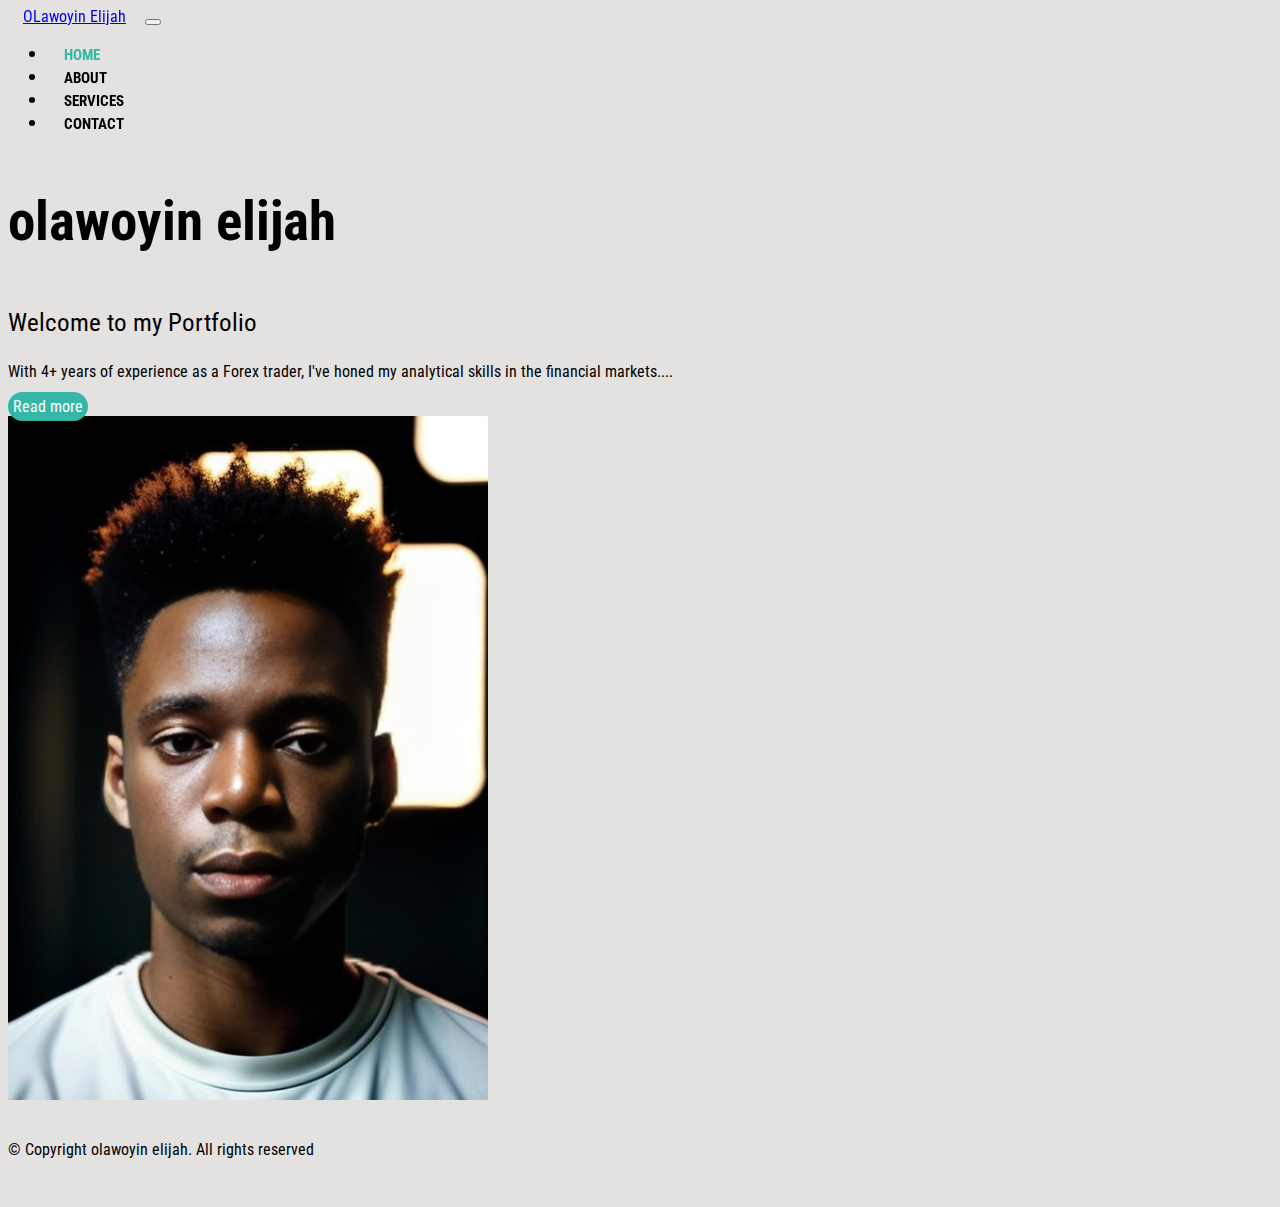
<file: index.html>
<!DOCTYPE html>
<html lang="en">
<head>
    <meta charset="UTF-8">
    <meta http-equiv="X-UA-Compatible" content="IE=edge">
    <meta name="viewport" content="width=device-width, initial-scale=1.0">
    <title>My Resume</title>
    <link rel="stylesheet" href="https://cdn.jsdelivr.net/npm/bootstrap@5.0.0/dist/css/bootstrap.min.css" integrity="sha384-wEmeIV1mKuiNpC+IOBjI7aAzPcEZeedi5yW5f2yOq55WWLwNGmvvx4Um1vskeMj0" crossorigin="anonymous">
    <link rel="stylesheet" href="./css/all.min.css">
    <link rel="stylesheet" type="text/css" href="./css/css.css">
</head>
<body style="background: rgb(228, 225, 225);">

    <!-- ==================== start header area ==================== -->
       <header class="header_area">
        <nav class="navbar container navbar-expand-lg navbar-light p-">
          <div class="container-fluid">
            <a class="navbar-brand p-0 m-0 text-uppercase" style="font-size: 1em;" href="./index.html">OLawoyin Elijah</a>
            <button class="navbar-toggler border-0" type="button" data-bs-toggle="collapse" data-bs-target="#navbarNav" aria-controls="navbarNav" aria-expanded="false" aria-label="Toggle navigation">
              <span class="navbar-toggler-icon"></span>
            </button>
            <div class="collapse navbar-collapse" id="navbarNav">
                <!-- to shift the nav link to the right hand side of the screen -->
                <div class="me-auto">
                    <div class="mr-auto"></div></div> 
                    <!-- to shift the nav link to the right hand side of the screen -->

              <ul class="navbar-nav">
                <li class="nav-item">
                  <a class="nav-link active" aria-current="page" href="./index.html" style="color: #34b7a7;">Home</a>
                </li>
                <li class="nav-item">
                  <a class="nav-link" href="./about.html">About</a>
                </li>
                <!-- <li class="nav-item">
                  <a class="nav-link" href="./resume.html">Resume</a>
                </li> -->
                <li class="nav-item">
                  <a class="nav-link" href="./services.html">Services</a>
                </li>
                <!-- <li class="nav-item">
                  <a class="nav-link" href="./portfolio.html">Portfolio</a>
                </li> -->
                <li class="nav-item">
                  <a class="nav-link" href="./contact.html">Contact</a>
                </li>
              </ul>
            </div>
          </div>
        </nav>
      </header>
    <!-- ====================  End start header area ==================== -->

    <main class="bg-white"> 
        <div class="container">
            <div class="row align-items-center gap-4 justify-content-between" style="flex-direction: row-reverse;">
                <div class="col-md-12 col-lg-7">
                    <h3 class="head-1 m-0 mb-2 text-capitalize text-cente fw-bold">olawoyin elijah</h3>
                    <p class="para-1 m-0 mb-2 text-capitalize text-cente text-muted">Welcome to my Portfolio</p>
                    <div class="head-button text-left">
                        <p class="m-0 mb-2" style="font-family: 'Roboto Condensed', sans-serif;">
                          With 4+ years of experience as a Forex trader, I've honed my analytical skills in the financial markets....  
                          <!-- Innovative and deadline-driven Website Designer with 3+ years of experience designing and developing user-centered material from initial.... -->
                        </p>
                        <a href="./about.html" class="about-me text-center text-capitalize d-block mx-aut mt-3">Read more</a>
                    </div>
                </div>
                <div class="col-md-12 col-lg-4">
                    <div class="head-img">
                        <!-- <img src="./img/About.jpg" alt="hero-img" class="img-fluid" style="max-height:35em;"> -->
                    </div>
                </div>
            </div>
        </div>
    </main>

    <div class="footer-section text-center">
        <div class="footer-para">
            <p class="footer-para-1 text-capitalize" style="font-family: 'Roboto Condensed', sans-serif;">&copy; Copyright <span class="fw-bold text-capitalize">olawoyin elijah</span>. All rights reserved</p>
        </div>
    </div>

    <script src="./js/js.js"></script>
    <script src="./js/jquery.js"></script>
    <script src="https://cdn.jsdelivr.net/npm/bootstrap@5.0.0/dist/js/bootstrap.bundle.min.js" integrity="sha384-p34f1UUtsS3wqzfto5wAAmdvj+osOnFyQFpp4Ua3gs/ZVWx6oOypYoCJhGGScy+8" crossorigin="anonymous"></script>
</body>
</html>
</file>
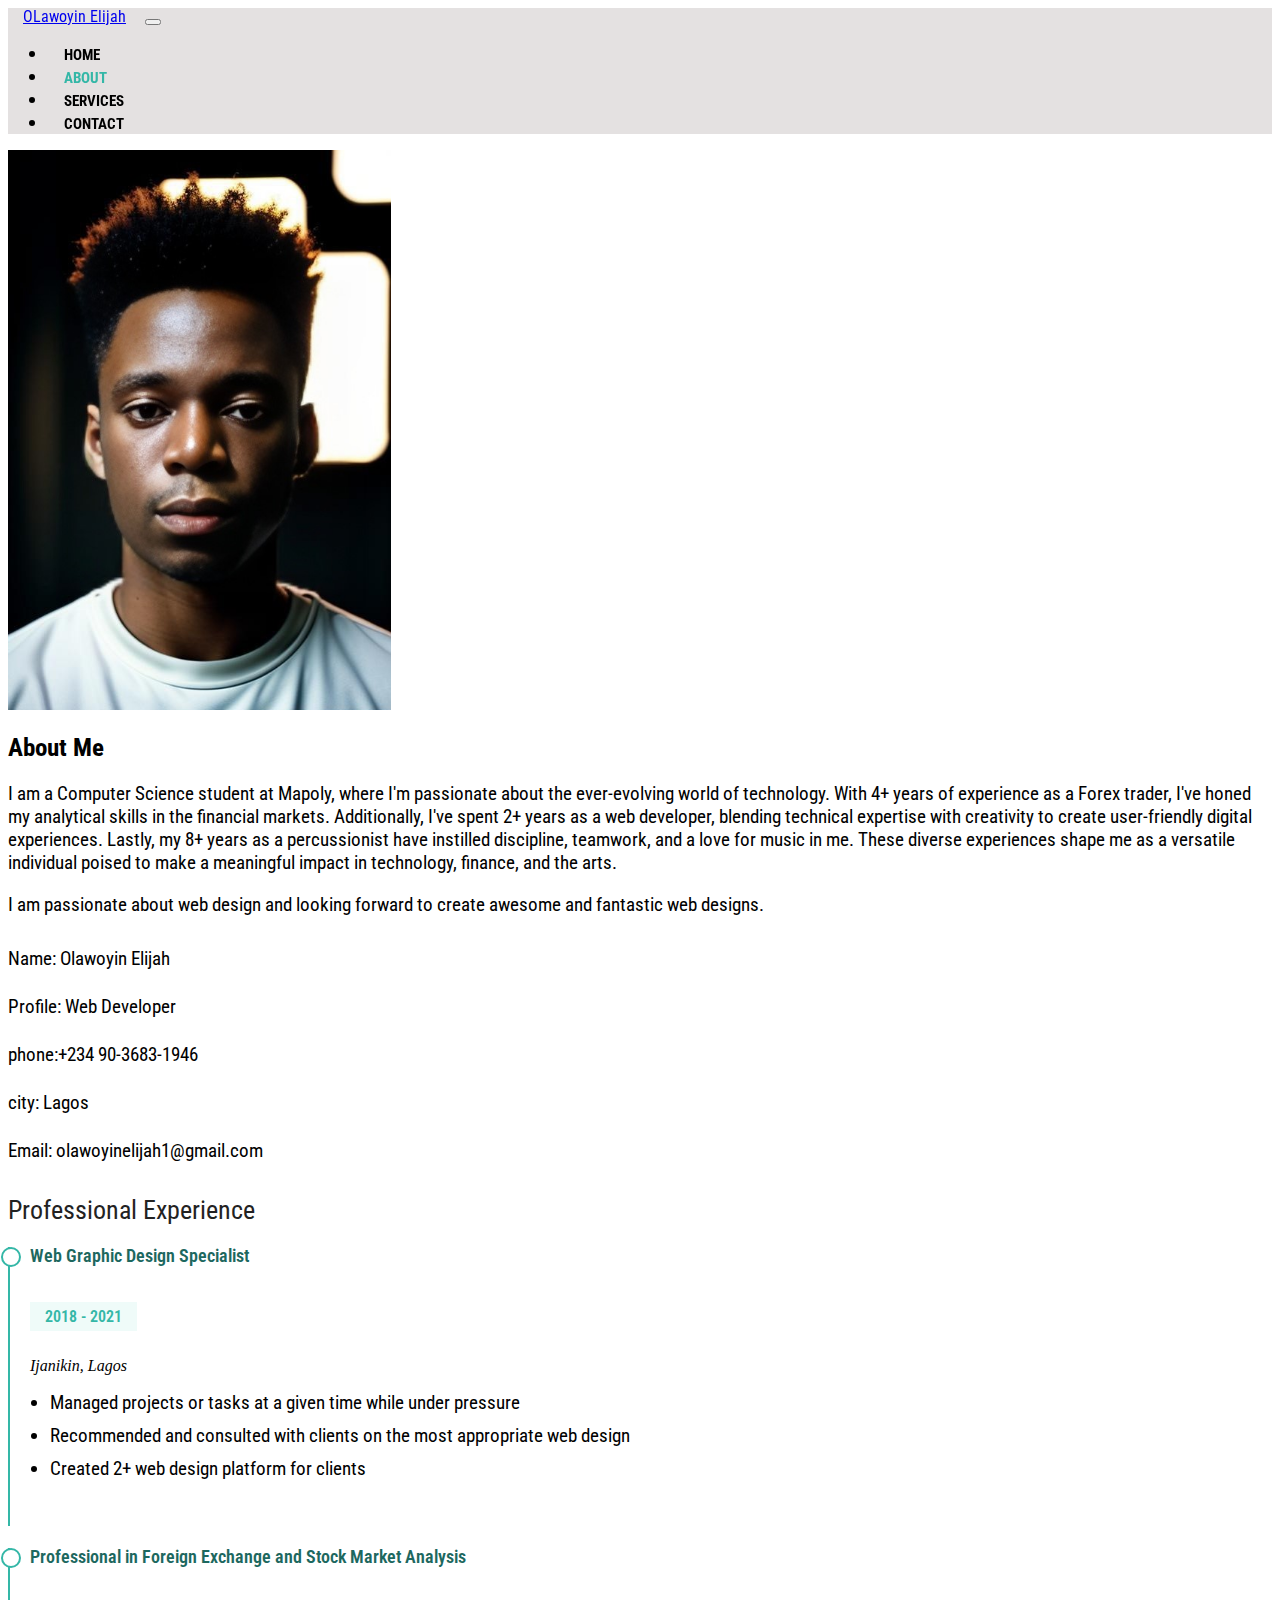
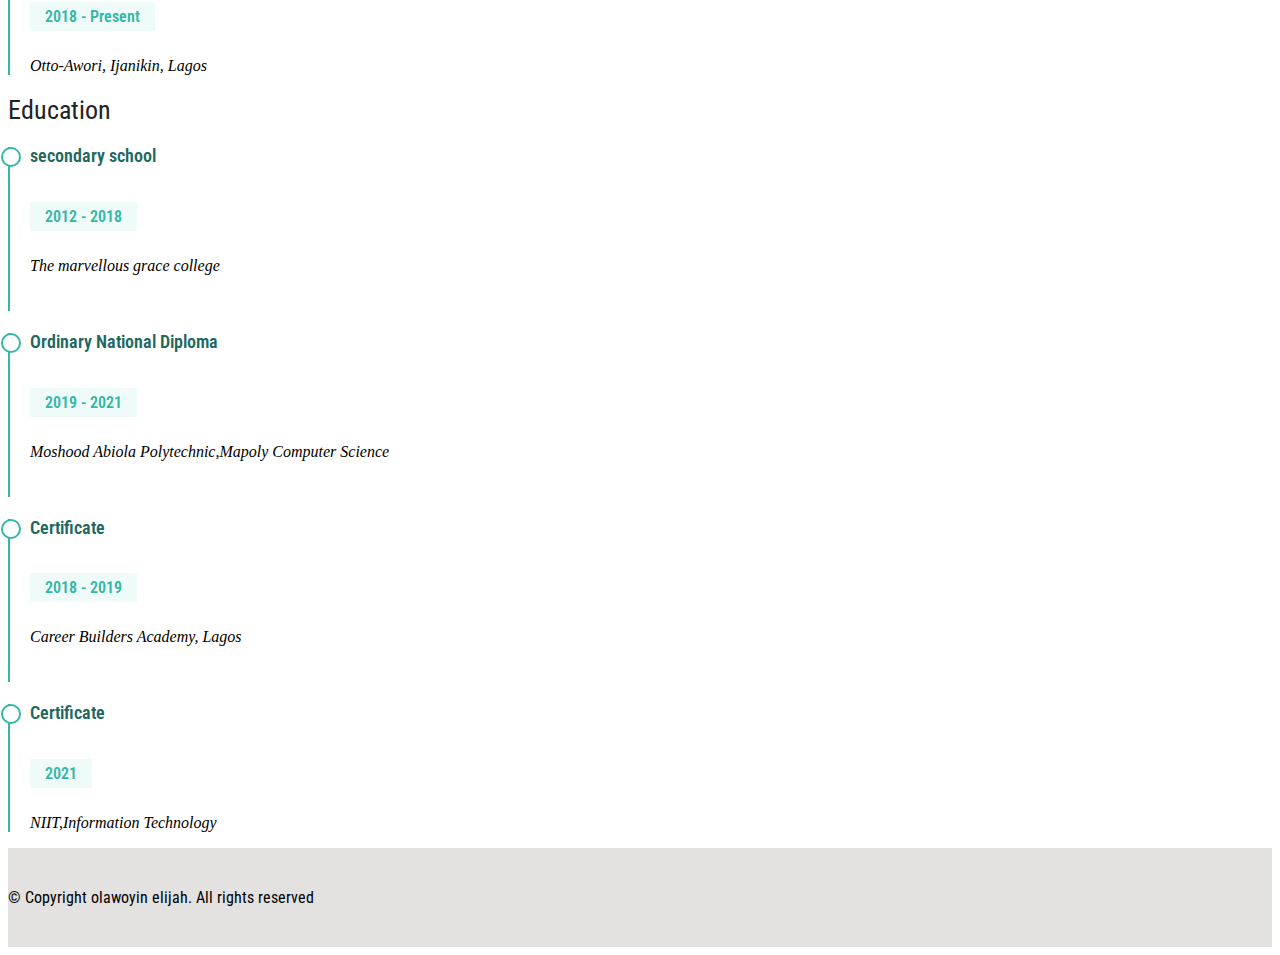
<file: about.html>
<!DOCTYPE html>
<html lang="en">
<head>
    <meta charset="UTF-8">
    <meta http-equiv="X-UA-Compatible" content="IE=edge">
    <meta name="viewport" content="width=device-width, initial-scale=1.0">
    <title>My Resume</title>


      <!--bootstrap css  -->
      <link href="https://cdn.jsdelivr.net/npm/bootstrap@5.0.0/dist/css/bootstrap.min.css" rel="stylesheet" 
      crossorigin="anonymous" integrity="sha384-wEmeIV1mKuiNpC+IOBjI7aAzPcEZeedi5yW5f2yOq55WWLwNGmvvx4Um1vskeMj0">

      <!-- font awesome -->
      <link rel="stylesheet" href="./css/all.min.css">
      
      
      <!-- custom stylesheet -->
      <link rel="stylesheet" type="text/css" href="./css/css.css">
</head>
<body>
       <!-- ==================== start header area ==================== -->
       <header class="header_area">
        <nav class="navbar container navbar-expand-lg navbar-light p-">
          <div class="container-fluid">
            <a class="navbar-brand p-0 m-0 text-uppercase" style="font-size: 1em;" href="./index.html">OLawoyin Elijah</a>
            <button class="navbar-toggler border-0" type="button" data-bs-toggle="collapse" data-bs-target="#navbarNav" aria-controls="navbarNav" aria-expanded="false" aria-label="Toggle navigation">
              <span class="navbar-toggler-icon"></span>
            </button>
            <div class="collapse navbar-collapse" id="navbarNav">
                <!-- to shift the nav link to the right hand side of the screen -->
                <div class="me-auto">
                    <div class="mr-auto"></div></div> 
                    <!-- to shift the nav link to the right hand side of the screen -->

              <ul class="navbar-nav">
                <li class="nav-item">
                  <a class="nav-link active" aria-current="page" href="./index.html">Home</a>
                </li>
                <li class="nav-item">
                  <a class="nav-link" href="./about.html" style="color: #34b7a7;">About</a>
                </li>
                <!-- <li class="nav-item">
                  <a class="nav-link" href="./resume.html">Resume</a>
                </li> -->
                <li class="nav-item">
                  <a class="nav-link" href="./services.html">Services</a>
                </li>
                <!-- <li class="nav-item">
                  <a class="nav-link" href="./portfolio.html">Portfolio</a>
                </li> -->
                <li class="nav-item">
                  <a class="nav-link" href="./contact.html">Contact</a>
                </li>
              </ul>
            </div>
          </div>
        </nav>
      </header>
    <!-- ====================  End start header area ==================== -->


    <!-- about section -->
    <div class="container">
      <div class="about_body">
        <!-- <div class="about-header">
            <h3 class="about-heading text-uppercase text-center fw-bold my-4">about</h3>
            <p class="about-para text-center mb-4"></p>
            </div> -->
            <div class="about-all">
                <div class="row justify-content-left align-items-center">
                    <div class="col-sm-12 col-lg-4">
                        <!-- <div class="about-img"> -->
                            <img src="./img/About.jpg" alt="about-me" class="img-fluid" style="max-height:35em;">
                        <!-- </div> -->
                    </div>
                    <div class="col-sm-12 col-lg-8 pb-0">
                        <div class="about-me-">
                            <h3 class="about-heading-2 mt-4">About Me</h3>
                            <p class="about-para-2 mt-3">
                              I am a Computer Science student at Mapoly, where I'm passionate about the ever-evolving world of technology. 
                              With 4+ years of experience as a Forex trader, I've honed my analytical skills in the financial markets. Additionally, 
                              I've spent 2+ years as a web developer, blending technical expertise with creativity to create user-friendly digital experiences. 
                              Lastly, my 8+ years as a percussionist have instilled discipline, teamwork, and a love for music in me. 
                              These diverse experiences shape me as a versatile individual poised to make a meaningful impact in technology, finance, and the arts.
                              <!-- Innovative and deadline-driven Website Designer with 3+ years of experience designing and developing user-centered material from initial concept to final, polished deliverable.
                              I am a computer science student of Moshood Abiola Polytechnic (Mapoly). -->
                            </p>
                              <p class="about-para-2 mt-3">I am passionate about web design and looking forward to create awesome and fantastic web designs.</p> 
                            
                        </div>
                        
                            <ul class="row m-0" style="list-style:none; padding: 0;">
                                    <li class="col-sm-12 col-lg-6 first-one p-0"><span class="text-capitalize fw-bold">Name:</span> Olawoyin Elijah</li>
                                    <li class="col-sm-12 col-lg-6 first-one p-0"><span class="text-capitalize fw-bold">Profile:</span> Web Developer</li>
                                    <li class="col-sm-12 col-lg-6 first-one p-0"><span class="text-capitalize fw-bold">phone:</span>+234 90-3683-1946</li>
                                    <li class="col-sm-12 col-lg-6 first-one p-0"><span class="text-capitalize fw-bold">city:</span> Lagos</li>
                                    <li class="col-sm-12 col-lg-6 second-one p-0"><span class="text-capitalize fw-bold">Email:</span> olawoyinelijah1@gmail.com</li>
                            </ul>
                    </div>
                </div>
            </div>
          </div>
      </div>
        <!-- end about section -->

        <!-- skill section -->
        <!-- <div class="container">
            <div class="skill-head">
                <h3 class="skill-heading text-center text-uppercase fw-bold my-4">skills</h3>
                <p class="skill-para text-center">I posses the following skills which enables me with the ability to create beautiful web designs and carry out actions with determined result and good execution</p>
            </div>
        </div> -->
        <!-- <div class="container">
            <div class="pros-bars">
               <div class="row">
                   <div class="col-sm-12 col-md-12 col-lg-6">
                     <div class="pro-1 d-flex justify-content-between">
                       <span class="text-uppercase fw-bold fs-6 mb-2 mt-3">html</span>
                       <span class="fw-bold mb-2 mt-3">100%</span>
                     </div>
                     <div class="progress">
                       <div class="progress-bar progress-bar-striped progress-bar-animated" role="progressbar" style="width: 100%" aria-valuenow="100" aria-valuemin="0" aria-valuemax="100"></div>
                     </div>  
                   </div>
                       <div class="col-sm-12 col-md-12 col-lg-6">
                         <div class="pro-2 d-flex justify-content-between">
                           <span class="text-uppercase fw-bold fs-6 mb-2 mt-3">css</span>
                           <span class="fw-bold mb-2 mt-3">90%</span>
                         </div>
                         <div class="progress">
                           <div class="progress-bar progress-bar-striped progress-bar-animated" role="progressbar" style="width: 90%" aria-valuenow="90" aria-valuemin="0" aria-valuemax="100"></div>
                         </div>  
                       </div>
                          <div class="col-sm-12 col-md-12 col-lg-6">
                            <div class="pro-3 d-flex justify-content-between">
                              <span class="text-uppercase fw-bold fs-6 mb-2 mt-3">Bootstrap</span>
                              <span class="fw-bold mb-2 mt-3">60%</span>
                            </div>
                            <div class="progress">
                              <div class="progress-bar progress-bar-striped progress-bar-animated" role="progressbar" style="width: 60%" aria-valuenow="60" aria-valuemin="0" aria-valuemax="100"></div>
                            </div>  
                          </div>
                         <div class="col-sm-12 col-md-12 col-lg-6">
                           <div class="pro-3 d-flex justify-content-between">
                             <span class="text-uppercase fw-bold fs-6 mb-2 mt-3">Javascript</span>
                             <span class="fw-bold mb-2 mt-3">50%</span>
                           </div>
                           <div class="progress">
                             <div class="progress-bar progress-bar-striped progress-bar-animated" role="progressbar" style="width: 50%" aria-valuenow="50" aria-valuemin="0" aria-valuemax="100"></div>
                           </div>  
                         </div>
                         <div class="col-sm-12 col-md-12 col-lg-6">
                           <div class="pro-4 d-flex justify-content-between">
                             <span class="text-uppercase fw-bold fs-6 mb-2 mt-3">php</span>
                             <span class="fw-bold mb-2 mt-3">80%</span>
                           </div>
                           <div class="progress">
                             <div class="progress-bar progress-bar-striped progress-bar-animated" role="progressbar" style="width: 80%" aria-valuenow="80" aria-valuemin="0" aria-valuemax="100"></div>
                           </div>  
                         </div>
                         <div class="col-sm-12 col-md-12 col-lg-6">
                           <div class="pro-6 d-flex justify-content-between">
                             <span class="text-uppercase fw-bold fs-6 mb-2 mt-3">photoshop</span>
                             <span class="fw-bold mb-2 mt-3">55%</span>
                           </div>
                           <div class="progress">
                             <div class="progress-bar progress-bar-striped progress-bar-animated" role="progressbar" style="width: 55%" aria-valuenow="55" aria-valuemin="0" aria-valuemax="100"></div>
                           </div>  
                         </div>
                   </div>
             </div>
          </div> -->
        <!-- end of skill section -->

        <section id="resume" class="resume">
          <div class="container" data-aos="fade-up">
    
            <div class="row">

              <div class="col-lg-6">
                <h3 class="resume-title">Professional Experience</h3>
                <div class="resume-item">
                  <h4>Web Graphic Design Specialist</h4>
                  <h5>2018 - 2021</h5>
                  <p><em>Ijanikin, Lagos</em></p>
                  <p>
                  <ul>
                    <li>Managed projects or tasks at a given time while under pressure</li>
                    <li>Recommended and consulted with clients on the most appropriate web design</li>
                    <li>Created 2+ web design platform for clients</li>
                  </ul>
                  </p>
                </div>
                <div class="resume-item">
                  <h4>Professional in Foreign Exchange and Stock Market Analysis</h4>
                  <h5>2018 - Present</h5>
                  <p><em>Otto-Awori, Ijanikin, Lagos</em></p>
                </div>
              </div>

              <div class="col-lg-6">
                <h3 class="resume-title">Education</h3>
                <div class="resume-item">
                  <h4 class="text-capitalize">secondary school</h4>
                  <h5>2012 - 2018</h5>
                  <p><em>The marvellous grace college</em></p>
                  <!-- <p>Qui deserunt veniam. Et sed aliquam labore tempore sed quisquam iusto autem sit. Ea vero voluptatum qui ut dignissimos deleniti nerada porti sand markend</p> -->
                </div>
                <div class="resume-item">
                  <h4>Ordinary National Diploma</h4>
                  <h5>2019 - 2021</h5>
                  <p><em>Moshood Abiola Polytechnic,Mapoly Computer Science</em></p>
                </div>
                <div class="resume-item">
                  <h4>Certificate</h4>
                  <h5>2018 - 2019</h5>
                  <p><em>Career Builders Academy, Lagos</em></p>
                </div>
                <div class="resume-item">
                  <h4>Certificate</h4>
                  <h5>2021</h5>
                  <p><em>NIIT,Information Technology</em></p>
                </div>
              </div>
            </div>
    
          </div>
        </section><!-- End Resume Section -->

    <!-- footer -->
    <div class="footer-section text-center">
      <div class="footer-para">
          <p class="footer-para-1 text-capitalize" style="font-family: 'Roboto Condensed', sans-serif;">&copy; Copyright <span class="fw-bold text-capitalize">olawoyin elijah</span>. All rights reserved</p>
      </div>
  </div>
  <!-- end of footer -->

  <!-- js file -->
  <script src="./js/js.js"></script>

  <!--jquery file  -->
  <script src="./js/jquery.js"></script>
    
  <!-- bootstrap js -->
  <script src="https://cdn.jsdelivr.net/npm/bootstrap@5.0.0/dist/js/bootstrap.bundle.min.js"
  integrity="sha384-p34f1UUtsS3wqzfto5wAAmdvj+osOnFyQFpp4Ua3gs/ZVWx6oOypYoCJhGGScy+8" crossorigin="anonymous"></script> 
</body>
</html>
</file>
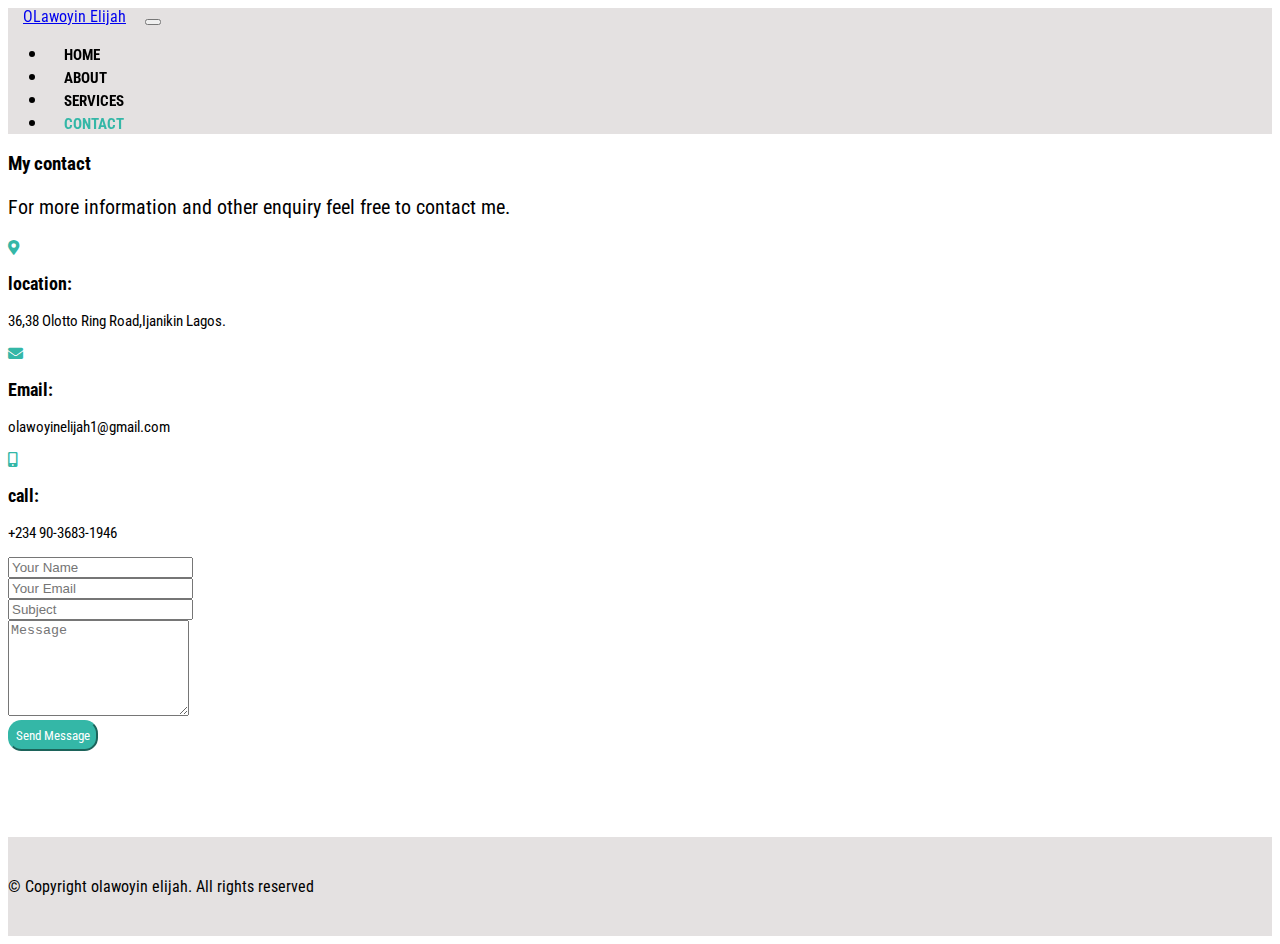
<file: contact.html>
<!DOCTYPE html>
<html lang="en">
<head>
    <meta charset="UTF-8">
    <meta http-equiv="X-UA-Compatible" content="IE=edge">
    <meta name="viewport" content="width=device-width, initial-scale=1.0">
    <title>My Resume</title>


      <!--bootstrap css  -->
      <link href="https://cdn.jsdelivr.net/npm/bootstrap@5.0.0/dist/css/bootstrap.min.css" rel="stylesheet" 
      crossorigin="anonymous" integrity="sha384-wEmeIV1mKuiNpC+IOBjI7aAzPcEZeedi5yW5f2yOq55WWLwNGmvvx4Um1vskeMj0">

      <!-- font awesome -->
      <link rel="stylesheet" href="./css/all.min.css">
      
      
      <!-- custom stylesheet -->
      <link rel="stylesheet" type="text/css" href="./css/css.css">
</head>
<body>

   <!-- ==================== start header area ==================== -->
   <header class="header_area">
    <nav class="navbar container navbar-expand-lg navbar-light p-">
      <div class="container-fluid">
        <a class="navbar-brand p-0 m-0 text-uppercase" style="font-size: 1em;" href="./index.html">OLawoyin Elijah</a>
        <button class="navbar-toggler border-0" type="button" data-bs-toggle="collapse" data-bs-target="#navbarNav" aria-controls="navbarNav" aria-expanded="false" aria-label="Toggle navigation">
          <span class="navbar-toggler-icon"></span>
        </button>
        <div class="collapse navbar-collapse" id="navbarNav">
            <!-- to shift the nav link to the right hand side of the screen -->
            <div class="me-auto">
                <div class="mr-auto"></div></div> 
                <!-- to shift the nav link to the right hand side of the screen -->

          <ul class="navbar-nav">
            <li class="nav-item">
              <a class="nav-link active" aria-current="page" href="./index.html" >Home</a>
            </li>
            <li class="nav-item">
              <a class="nav-link" href="./about.html" >About</a>
            </li>
            <!-- <li class="nav-item">
              <a class="nav-link" href="./resume.html">Resume</a>
            </li> -->
            <li class="nav-item">
              <a class="nav-link" href="./services.html">Services</a>
            </li>
            <!-- <li class="nav-item">
              <a class="nav-link" href="./portfolio.html">Portfolio</a>
            </li> -->
            <li class="nav-item">
              <a class="nav-link" href="./contact.html" style="color: #34b7a7;">Contact</a>
            </li>
          </ul>
        </div>
      </div>
    </nav>
  </header>
<!-- ====================  End start header area ==================== -->

  <div class="container hv-screen h-md-100">
    <div class="contact text-center">
      <h3 class="text-uppercase my-4 fw-bold" style="font-family: 'Roboto Condensed', sans-serif;">My contact</h3>
      <p class="text-class">For more information and other enquiry feel free to contact me.</p>
    </div>
    <div class="row">
      <!-- <div class="col-sm-12 col-lg-12 mb-3">
        <iframe src="https://www.google.com/maps/embed?pb=!1m18!1m12!1m3!1d3964.208686628697!2d3.1098440147705655!3d6.4952418953015085!2m3!1f0!2f0!3f0!3m2!1i1024!2i768!4f13.1!3m3!1m2!1s0x103b8210ba5a4977%3A0x2eb0edfb4d2ce836!2sC.A.C%20AGBALA%20ITURA!5e0!3m2!1sen!2sus!4v1624126703708!5m2!1sen!2sus" 
        width="100%" height="450" style="border:0;" allowfullscreen="" loading="lazy"></iframe>
      </div> -->

      <div class="col-sm-12 col-lg-6 my-4">
        <div class="contact-text">
          <i style="color:#34b7a7;" class="fas fa-map-marker-alt fa-1x my-2 mx-1"></i>
          <!-- <div class="mx-4"> -->
          <h3 class="text-capitalize">location:</h3>
          <p class="text-muted">36,38 Olotto Ring Road,Ijanikin Lagos.</p>
        <!-- </div> -->
        <!-- </div> -->
        <!-- <div class="email"> -->
          <i style="color:#34b7a7;" class="fas fa-envelope fa-1x my-2 mx-1"></i>
          <!-- <div class="mx-4"> -->
          <h3 class="text-capitalize">Email:</h3>
          <p class="text-muted">olawoyinelijah1@gmail.com</p>
        <!-- </div> -->
        <!-- </div> -->
        <!-- <div class="call"> -->
          <i style="color:#34b7a7;" class="fas fa-mobile-alt fa-1x my-1 mx-2"></i>
          <!-- <div class="mx-4"> -->
          <h3 class="text-capitalize mx-0">call:</h3>
          <p class="text-muted">+234 90-3683-1946</p>
        <!-- </div> -->
        </div>
      </div>

      <div class="col-sm-12 col-lg-6 my-4">
        <div class="contact-text mb-5">
          <form class="form-group row">
            <div class="col-md-6">
              <input class="form-control form-control-sm mb-3" type="text" placeholder="Your Name" required>
            </div>
            <div class="col-md-6">
              <input class="form-control form-control-sm mb-3" type="text" placeholder="Your Email" required>
            </div>
            <div class="col-md-12">
              <input class="form-control form-control-sm mb-3" type="text" placeholder="Subject" required>
            </div>
            <div class="col-md-12">
              <textarea class="form-control form-control-sm mb-3" id="textarea" rows="6" placeholder="Message" required></textarea>
            </div>
            <div class="col-md-12">
              <div class="text-center">
                <button type="submit" class="btn-1 w-100 rounded border-0 mb-3">Send Message</button>
              </div>
            </div>
          </form>
        </div>

      </div>

    </div>
  </div>
        <!-- footer -->
        <div class="footer-section text-center">
          <div class="footer-para">
              <p class="footer-para-1 text-capitalize" style="font-family: 'Roboto Condensed', sans-serif;">&copy; Copyright <span class="fw-bold text-capitalize">olawoyin elijah</span>. All rights reserved</p>
          </div>
      </div>
    <!-- end of footer -->

  <!-- js file -->
  <script src="./js/js.js"></script>

  <!--jquery file  -->
  <script src="./js/jquery.js"></script>
    
  <!-- bootstrap js -->
  <script src="https://cdn.jsdelivr.net/npm/bootstrap@5.0.0/dist/js/bootstrap.bundle.min.js"
  integrity="sha384-p34f1UUtsS3wqzfto5wAAmdvj+osOnFyQFpp4Ua3gs/ZVWx6oOypYoCJhGGScy+8" crossorigin="anonymous"></script> 
</body>
</html>
</file>
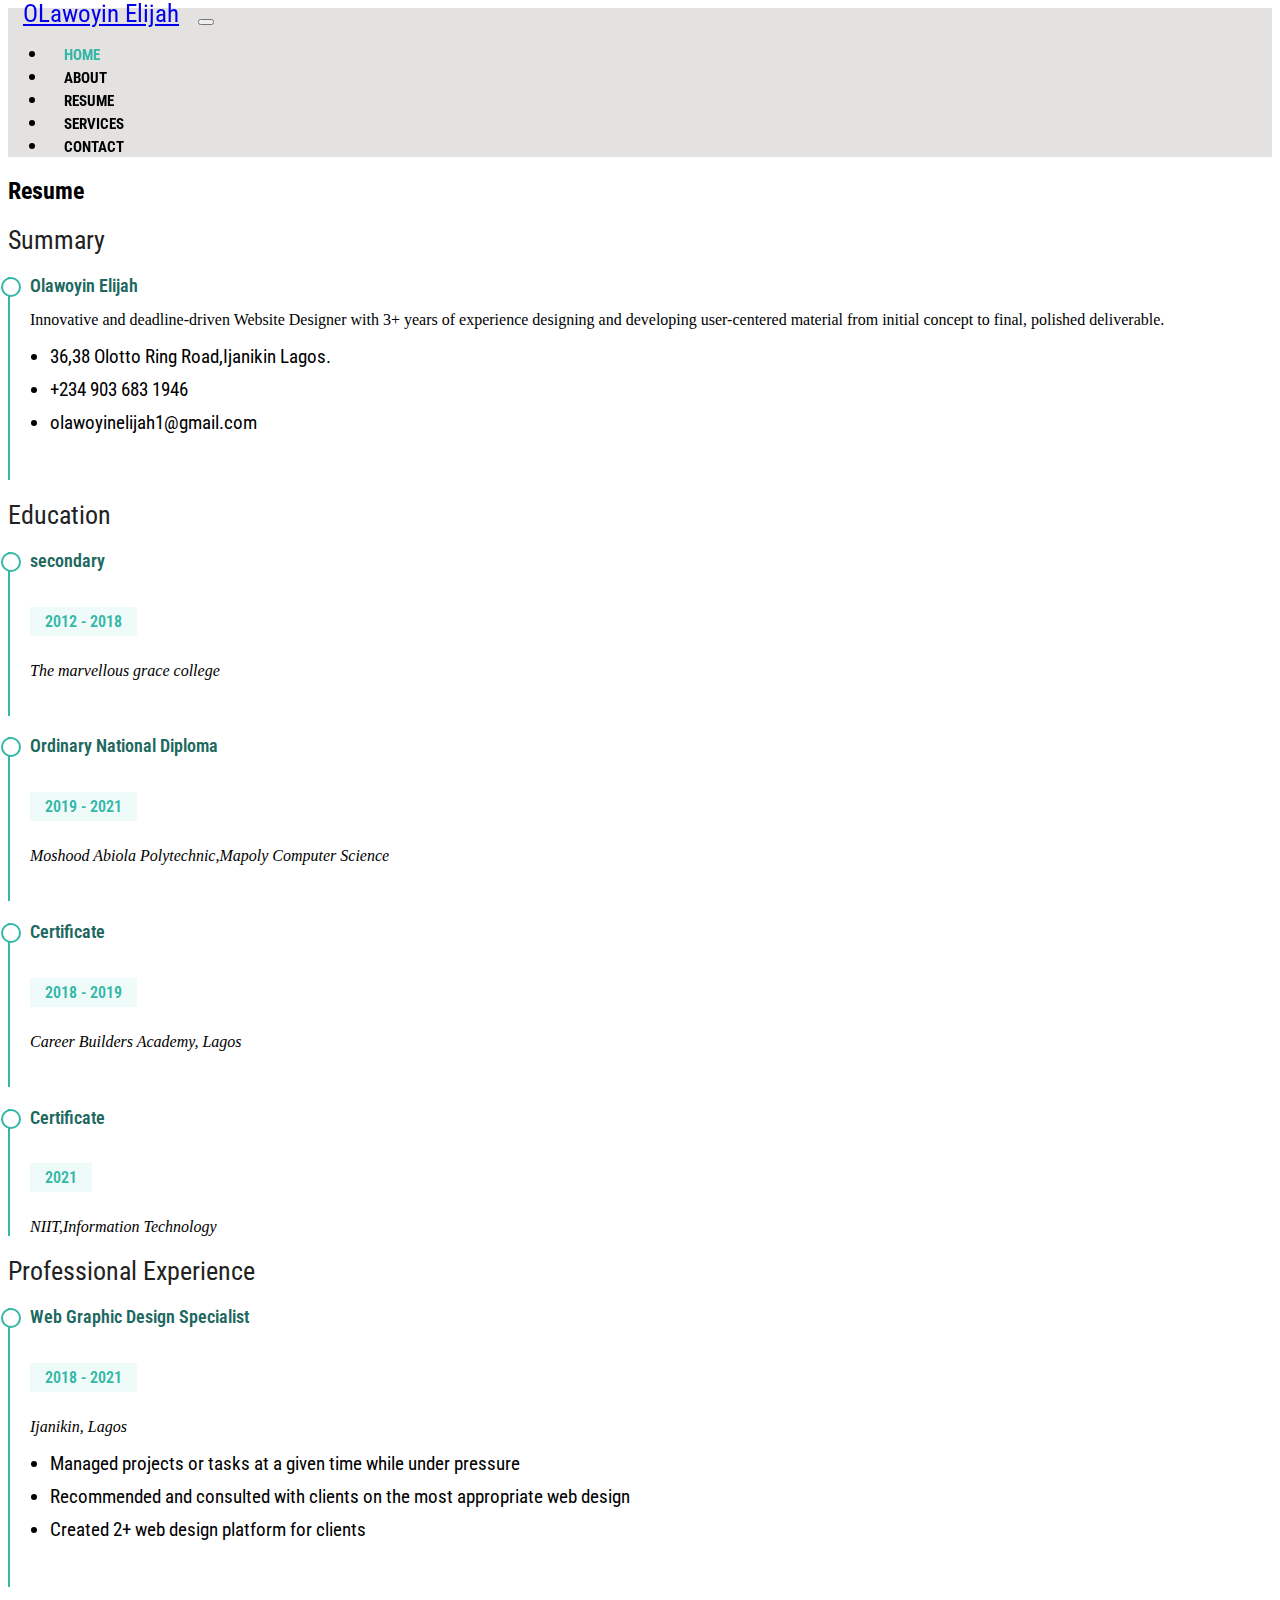
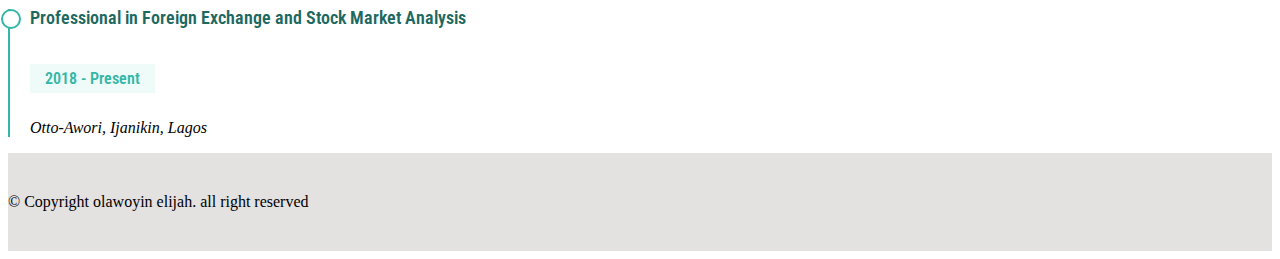
<file: resume.html>
<!DOCTYPE html>
<html lang="en">
<head>
    <meta charset="UTF-8">
    <meta http-equiv="X-UA-Compatible" content="IE=edge">
    <meta name="viewport" content="width=device-width, initial-scale=1.0">
    <title>My Resume</title>


      <!--bootstrap css  -->
      <link href="https://cdn.jsdelivr.net/npm/bootstrap@5.0.0/dist/css/bootstrap.min.css" rel="stylesheet" 
      crossorigin="anonymous" integrity="sha384-wEmeIV1mKuiNpC+IOBjI7aAzPcEZeedi5yW5f2yOq55WWLwNGmvvx4Um1vskeMj0">

      <!-- font awesome -->
      <link rel="stylesheet" href="./css/all.min.css">
      
      
      <!-- custom stylesheet -->
      <link rel="stylesheet" type="text/css" href="./css/css.css">
</head>
<body>

      <!-- ==================== start header area ==================== -->
        <header class="header_area">
          <nav class="navbar navbar-expand-lg navbar-light p-1">
            <div class="container-fluid">
              <a class="navbar-brand text-uppercase" href="./index.html">OLawoyin Elijah</a>
              <button class="navbar-toggler" type="button" data-bs-toggle="collapse" data-bs-target="#navbarNav" aria-controls="navbarNav" aria-expanded="false" aria-label="Toggle navigation">
                <span class="navbar-toggler-icon"></span>
              </button>
              <div class="collapse navbar-collapse" id="navbarNav">
                  <!-- to shift the nav link to the right hand side of the screen -->
                  <div class="me-auto">
                      <div class="mr-auto"></div></div> 
                      <!-- to shift the nav link to the right hand side of the screen -->

                <ul class="navbar-nav">
                  <li class="nav-item">
                    <a class="nav-link active" aria-current="page" href="./index.html" style="color:#34b7a7;">Home</a>
                  </li>
                  <li class="nav-item">
                    <a class="nav-link" href="./about.html">About</a>
                  </li>
                  <li class="nav-item">
                    <a class="nav-link" href="./resume.html">Resume</a>
                  </li>
                  <li class="nav-item">
                    <a class="nav-link" href="./services.html">Services</a>
                  </li>
                  <!-- <li class="nav-item">
                    <a class="nav-link" href="./portfolio.html">Portfolio</a>
                  </li> -->
                  <li class="nav-item">
                    <a class="nav-link" href="./contact.html">Contact</a>
                  </li>
                </ul>
              </div>
            </div>
          </nav>
        </header>
      <!-- ====================  End start header area ==================== -->
  
      <!-- ======= Resume Section ======= -->
      <section id="resume" class="resume">
        <div class="container" data-aos="fade-up">
  
          <div class="section-title text-center my-3">
            <h2 class="text-uppercase fw-bold" style=" font-family: 'Roboto Condensed', sans-serif;">Resume</h2>
            <p class="resume_head_para"></p>
          </div>
  
          <div class="row">
            <div class="col-lg-6">
              <h3 class="resume-title">Summary</h3>
              <div class="resume-item pb-0">
                <h4>Olawoyin Elijah</h4>
                <p>
                  Innovative and deadline-driven Website Designer with 3+ years of experience designing 
                  and developing user-centered material from initial concept to final, polished deliverable.
                </p>
                <p>
                <ul>
                  <li>36,38 Olotto Ring Road,Ijanikin Lagos.</li>
                  <li>+234 903 683 1946</li>
                  <li>olawoyinelijah1@gmail.com</li>
                </ul>
                </p>
              </div>
  
              <h3 class="resume-title">Education</h3>
              <div class="resume-item">
                <h4 class="text-capitalize">secondary</h4>
                <h5>2012 - 2018</h5>
                <p><em>The marvellous grace college</em></p>
                <!-- <p>Qui deserunt veniam. Et sed aliquam labore tempore sed quisquam iusto autem sit. Ea vero voluptatum qui ut dignissimos deleniti nerada porti sand markend</p> -->
              </div>
              <div class="resume-item">
                <h4>Ordinary National Diploma</h4>
                <h5>2019 - 2021</h5>
                <p><em>Moshood Abiola Polytechnic,Mapoly Computer Science</em></p>
              </div>
              <div class="resume-item">
                <h4>Certificate</h4>
                <h5>2018 - 2019</h5>
                <p><em>Career Builders Academy, Lagos</em></p>
              </div>
              <div class="resume-item">
                <h4>Certificate</h4>
                <h5>2021</h5>
                <p><em>NIIT,Information Technology</em></p>
              </div>
            </div>
            <div class="col-lg-6">
              <h3 class="resume-title">Professional Experience</h3>
              <div class="resume-item">
                <h4>Web Graphic Design Specialist</h4>
                <h5>2018 - 2021</h5>
                <p><em>Ijanikin, Lagos</em></p>
                <p>
                <ul>
                  <!-- <li>Developed numerous marketing programs (logos, brochures,infographics, presentations, and advertisements).</li> -->
                  <li>Managed projects or tasks at a given time while under pressure</li>
                  <li>Recommended and consulted with clients on the most appropriate web design</li>
                  <li>Created 2+ web design platform for clients</li>
                </ul>
                </p>
              </div>
              <div class="resume-item">
                <h4>Professional in Foreign Exchange and Stock Market Analysis</h4>
                <h5>2018 - Present</h5>
                <p><em>Otto-Awori, Ijanikin, Lagos</em></p>
                <p>
                <!-- <ul>
                  <li>Lead in the design, development, and implementation of the graphic, layout, and production communication materials</li>
                  <li>Delegate tasks to the 7 members of the design team and provide counsel on all aspects of the project. </li>
                  <li>Supervise the assessment of all graphic materials in order to ensure quality and accuracy of the design</li>
                  <li>Oversee the efficient use of production project budgets ranging from $2,000 - $25,000</li>
                </ul> -->
                </p>
              </div>
            </div>
          </div>
  
        </div>
      </section><!-- End Resume Section -->
      
      <!-- footer -->
      <div class="footer-section text-center">
        <div class="footer-para">
          <p class="footer-para-1 text-capitalize">&copy; Copyright <span class="fw-bold text-capitalize">olawoyin elijah</span>. all right reserved</p>
          <p class="footer-para-2"></p>
        </div>
      </div>
  <!-- end of footer -->


 


  <!-- js file -->
  <script src="./js/js.js"></script>

  <!--jquery file  -->
  <script src="./js/jquery.js"></script>
    
  <!-- bootstrap js -->
  <script src="https://cdn.jsdelivr.net/npm/bootstrap@5.0.0/dist/js/bootstrap.bundle.min.js"
  integrity="sha384-p34f1UUtsS3wqzfto5wAAmdvj+osOnFyQFpp4Ua3gs/ZVWx6oOypYoCJhGGScy+8" crossorigin="anonymous"></script> 
</body>
</html>
</file>
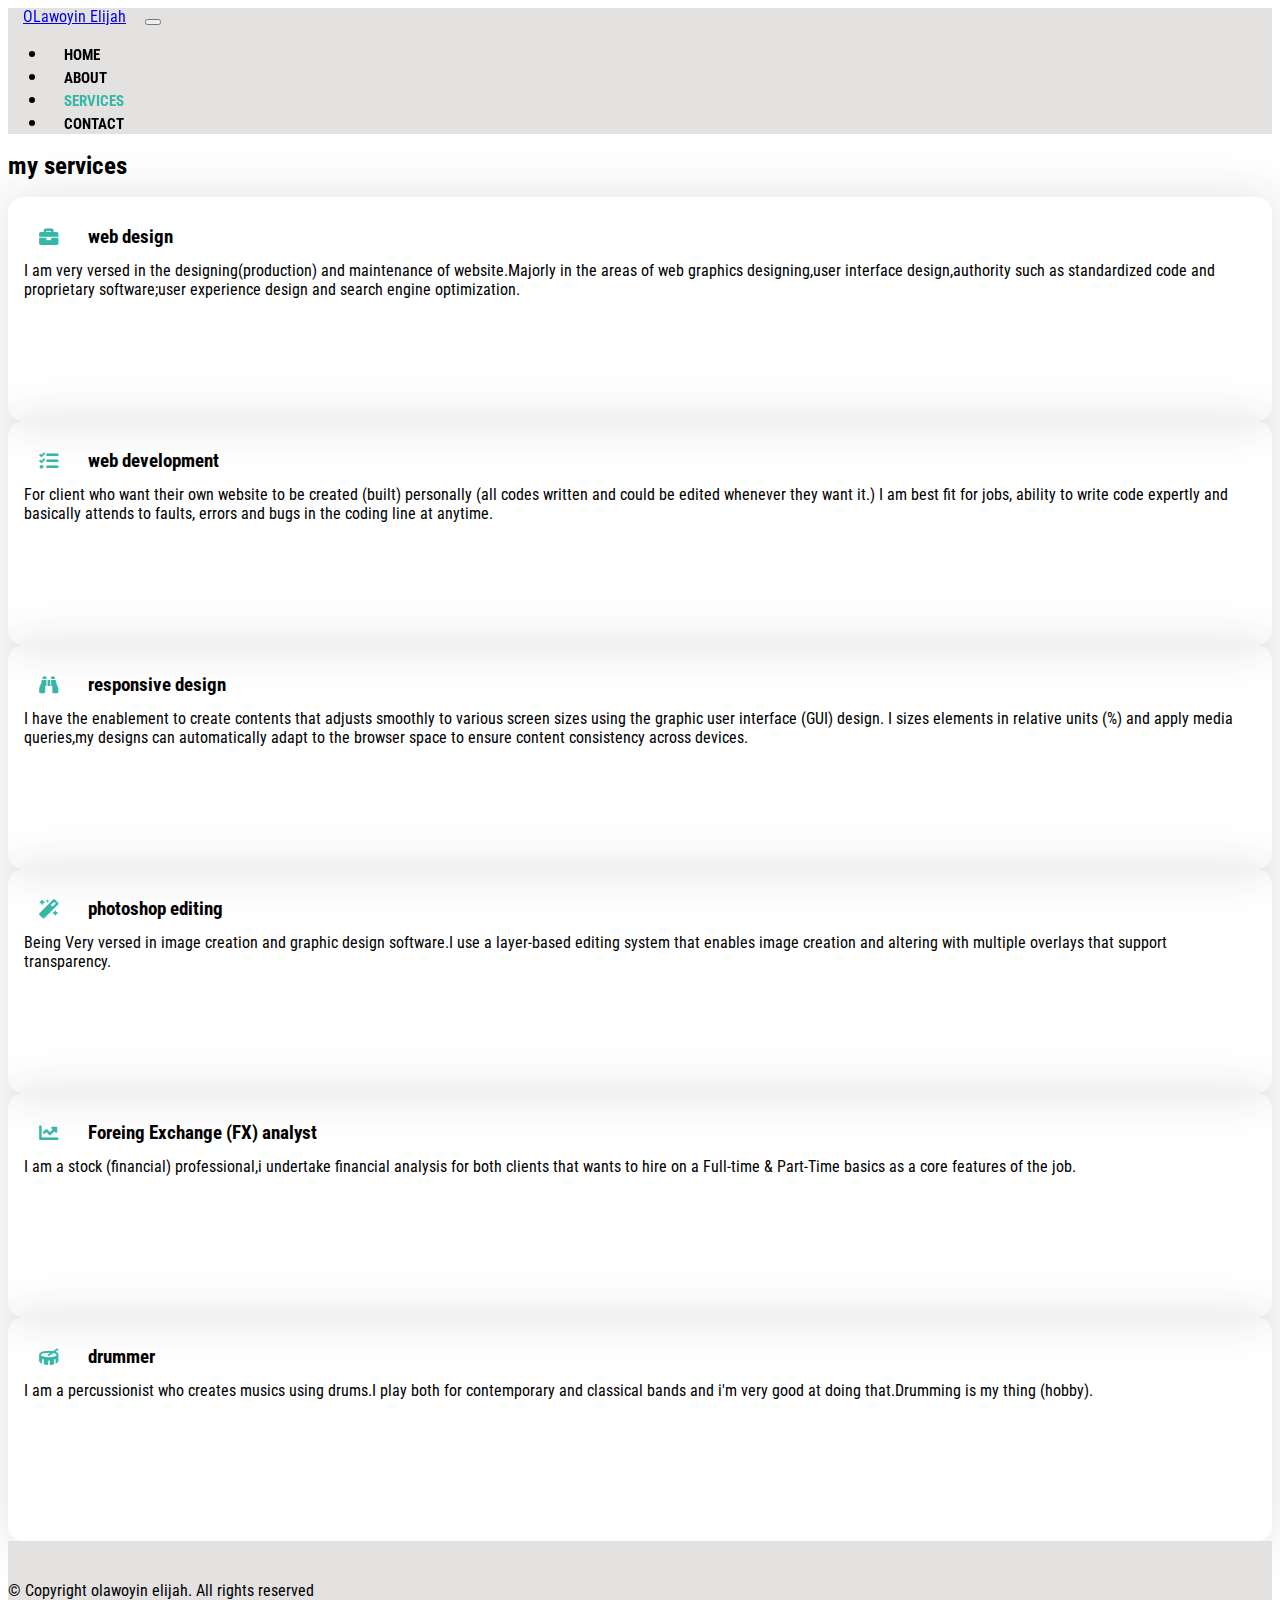
<file: services.html>
<!DOCTYPE html>
<html lang="en">
<head>
    <meta charset="UTF-8">
    <meta http-equiv="X-UA-Compatible" content="IE=edge">
    <meta name="viewport" content="width=device-width, initial-scale=1.0">
    <title>My Resume</title>


      <!--bootstrap css  -->
      <link href="https://cdn.jsdelivr.net/npm/bootstrap@5.0.0/dist/css/bootstrap.min.css" rel="stylesheet" 
      crossorigin="anonymous" integrity="sha384-wEmeIV1mKuiNpC+IOBjI7aAzPcEZeedi5yW5f2yOq55WWLwNGmvvx4Um1vskeMj0">

      <!-- font awesome -->
      <link rel="stylesheet" href="./css/all.min.css">
      
      
      <!-- custom stylesheet -->
      <link rel="stylesheet" type="text/css" href="./css/css.css">
</head>
<body>

   <!-- ==================== start header area ==================== -->
   <header class="header_area">
    <nav class="navbar container navbar-expand-lg navbar-light p-">
      <div class="container-fluid">
        <a class="navbar-brand p-0 m-0 text-uppercase" style="font-size: 1em;" href="./index.html">OLawoyin Elijah</a>
        <button class="navbar-toggler border-0" type="button" data-bs-toggle="collapse" data-bs-target="#navbarNav" aria-controls="navbarNav" aria-expanded="false" aria-label="Toggle navigation">
          <span class="navbar-toggler-icon"></span>
        </button>
        <div class="collapse navbar-collapse" id="navbarNav">
            <!-- to shift the nav link to the right hand side of the screen -->
            <div class="me-auto">
                <div class="mr-auto"></div></div> 
                <!-- to shift the nav link to the right hand side of the screen -->

          <ul class="navbar-nav">
            <li class="nav-item">
              <a class="nav-link" aria-current="page" href="./index.html" >Home</a>
            </li>
            <li class="nav-item">
              <a class="nav-link" href="./about.html" >About</a>
            </li>
            <!-- <li class="nav-item">
              <a class="nav-link" href="./resume.html">Resume</a>
            </li> -->
            <li class="nav-item">
              <a class="nav-link active" href="./services.html" style="color: #34b7a7;">Services</a>
            </li>
            <!-- <li class="nav-item">
              <a class="nav-link" href="./portfolio.html">Portfolio</a>
            </li> -->
            <li class="nav-item">
              <a class="nav-link" href="./contact.html">Contact</a>
            </li>
          </ul>
        </div>
      </div>
    </nav>
  </header>
<!-- ====================  End start header area ==================== -->

  <div class="container">
    <div class="container text-center pt-3">
        <h1 class="services-head text-uppercase">my services</h1>
        <!-- <p class="services-para">The following underlisted are services as dicharged by <strong>Olawoyin Elijah</strong> and he can be contacted anytime for consultation and direct engagement.</p> -->
    </div>
    <div class="services-cards row">
        <!--first card -->
      <div class="col-sm-12 col-md-4 text-center my-5">
        <!-- <div class="card d-inline-block shadow-lg" style="width: 350px;">
            <div class="card-img-top">
                <span><i class="icons fas fa-briefcase fa-2x"></i></span>
            </div>
            <div class="card-body">
                <h3 class="card-title text-uppercase">web design</h3>
                <p class="card-text">
                I am very versed in the designing(production) and maintenance of website.Majorly in the areas of web graphics designing,user interface design,authority such as 
                standardized code and proprietary software;user experience design and search engine optimization.
                </p>
            </div>
        </div> -->

        <div class="pre-card card border-0">
          <div class="card-header">
            <span class="alert-success rounded card-icon">
              <i class="fas fa-briefcase"></i>
            </span>

            <h3 class="card-title text-uppercase">web design</h3>
          </div>

          <div class="card-body p-0 pt-1 border-top mt-2">
            <p class="card-text">
              I am very versed in the designing(production) and maintenance of website.Majorly in the areas of web graphics designing,user interface design,authority such as 
              standardized code and proprietary software;user experience design and search engine optimization.
            </p>
          </div>
        </div>
      </div>
        <!-- second card -->
      <div class="col-sm-12 col-md-4 text-center my-5">
        <!-- <div class="card  d-inline-block shadow-lg" style="width: 350px;">
            <div class="card-img-top">
              <span><i class="icons fas fa-tasks fa-2x"></i></span>
            </div>
            <div class="card-body">
                <h3 class="card-title text-uppercase">web development</h3>
                <p class="card-text">
                  For client who want their own website to be created (built) personally (all codes written and could be edited whenever they want it.)
                  I am best fit for jobs, ability to write code expertly and basically attends to faults, errors and bugs in the coding line at anytime.

                </p>
            </div>
        </div> -->
        <div class="pre-card card border-0">
          <div class="card-header">
            <span class="alert-success rounded card-icon">
              <i class="fas fa-tasks"></i>
            </span>

            <h3 class="card-title text-uppercase">web development</h3>
          </div>

          <div class="card-body p-0 pt-1 border-top mt-2">
            <p class="card-text">
              For client who want their own website to be created (built) personally (all codes written and could be edited whenever they want it.)
              I am best fit for jobs, ability to write code expertly and basically attends to faults, errors and bugs in the coding line at anytime.
            </p>
          </div>
        </div>
      </div>
      <!-- Third card -->
      <div class="col-sm-12 col-md-4 text-center my-5">
        <div class="pre-card card border-0">
          <div class="card-header">
            <span class="alert-success rounded card-icon">
              <i class="fas fa-binoculars"></i>
            </span>

            <h3 class="card-title text-uppercase">responsive design</h3>
          </div>

          <div class="card-body p-0 pt-1 border-top mt-2">
            <p class="card-text">
              I have the enablement to create contents that adjusts smoothly to various screen sizes using the graphic user interface (GUI) design.
              I sizes elements in relative units (%) and apply media queries,my designs can automatically adapt to the browser space to ensure content consistency across
              devices.
            </p>
          </div>
        </div>
        <!-- <div class="card  d-inline-block shadow-lg" style="width: 350px;">
            <div class="card-img-top">
              <span><i class="icons fas fa-binoculars fa-2x"></i></span>
            </div>
            <div class="card-body">
                <h3 class="card-title text-uppercase">responsive design</h3>
                <p class="card-text">
                  I have the enablement to create contents that adjusts smoothly to various screen sizes using the graphic user interface (GUI) design.
                  I sizes elements in relative units (%) and apply media queries,my designs can automatically adapt to the browser space to ensure content consistency across
                  devices.
                </p>
            </div>
        </div> -->
      </div>
      <!-- Fourth card -->
      <div class="col-sm-12 col-md-4 text-center my-5">
        <!-- <div class="card  d-inline-block shadow-lg" style="width: 350px;">
            <div class="card-img-top">
              <span><i class="icons fas fa-magic fa-2x"></i></span>
            </div>
            <div class="card-body">
                <h3 class="card-title text-uppercase">photoshop editing</h3>
                <p class="card-text">
                  Being Very versed in image creation and graphic design software.I use a layer-based editing system that enables image creation and altering with multiple overlays
                  that support transparency. 
                </p>
            </div>
        </div> -->

        <div class="pre-card card border-0">
          <div class="card-header">
            <span class="alert-success rounded card-icon">
              <i class="fas fa-magic"></i>
            </span>

            <h3 class="card-title text-uppercase">photoshop editing</h3>
          </div>

          <div class="card-body p-0 pt-1 border-top mt-2">
            <p class="card-text">
              Being Very versed in image creation and graphic design software.I use a layer-based editing system that enables image creation and altering with multiple overlays
              that support transparency.
            </p>
          </div>
        </div>
      </div>
      <!-- Fifth Card -->
      <div class="col-sm-12 col-md-4 text-center my-5">
        <!-- <div class="card d-inline-block shadow-lg" style="width: 350px;">
            <div class="card-img-top">
              <span><i class="icons fas fa-chart-line fa-2x"></i></span>
            </div>
            <div class="card-body">
                <h3 class="card-title text-uppercase">stock analyst</h3>
                <p class="card-text">
                  Am a stock (financial) professional,i undeertake financial analysis for both clients that wants to hire on a
                  Full-time & Part-Time basics as a core features of the job.
                </p>
            </div>
        </div> -->
        <div class="pre-card card border-0">
          <div class="card-header">
            <span class="alert-success rounded card-icon">
              <i class="fas fa-chart-line"></i>
            </span>

            <h3 class="card-title text-uppercase">Foreing Exchange (FX) analyst</h3>
          </div>

          <div class="card-body p-0 pt-1 border-top mt-2">
            <p class="card-text">
              I am a stock (financial) professional,i undertake financial analysis for both clients that wants to hire on a
              Full-time & Part-Time basics as a core features of the job.
            </p>
          </div>
        </div>
      </div>
      <!-- Sixth Card -->
      <div class="col-sm-12 col-md-4 text-center my-5">
        <!-- <div class="card d-inline-block shadow-lg" style="width: 350px;">
            <div class="card-img-top">
              <span><i class="icons fas fa-drum fa-2x"></i></span>
            </div>
            <div class="card-body">
                <h3 class="card-title text-uppercase">drummer</h3>
                <p class="card-text">
                  Am a percussionist who creates musics using drums.I play both for contemporary and classical bands and am very good at doing that.Drumming is my thing (hobby).
                </p>
            </div>
        </div> -->
        <div class="pre-card card border-0">
          <div class="card-header">
            <span class="alert-success rounded card-icon">
              <i class="fas fa-drum"></i>
            </span>

            <h3 class="card-title text-uppercase">drummer</h3>
          </div>

          <div class="card-body p-0 pt-1 border-top mt-2">
            <p class="card-text">
              I am a percussionist who creates musics using drums.I play both for contemporary and classical bands and i'm very good at doing that.Drumming is my thing (hobby).
            </p>
          </div>
        </div>
      </div>
    </div>
  </div>
 


    <!-- footer -->
    <div class="footer-section text-center">
      <div class="footer-para">
          <p class="footer-para-1 text-capitalize" style="font-family: 'Roboto Condensed', sans-serif;">&copy; Copyright <span class="fw-bold text-capitalize">olawoyin elijah</span>. All rights reserved</p>
      </div>
  </div>
    <!-- end of footer -->

  <!-- js file -->
  <script src="./js/js.js"></script>

  <!--jquery file  -->
  <script src="./js/jquery.js"></script>
    
  <!-- bootstrap js -->
  <script src="https://cdn.jsdelivr.net/npm/bootstrap@5.0.0/dist/js/bootstrap.bundle.min.js"
  integrity="sha384-p34f1UUtsS3wqzfto5wAAmdvj+osOnFyQFpp4Ua3gs/ZVWx6oOypYoCJhGGScy+8" crossorigin="anonymous"></script> 
</body>
</html>
</file>
<file: css/css.css>
@import url('https://fonts.googleapis.com/css2?family=Roboto+Condensed&display=swap');

* {
    box-sizing: border-box;
}

/* index page */

/* navbar */
.header_area {
    position: sticky;
    top: 0;
    background: rgb(228, 225, 225);
    z-index: 1;
}

/* .navbar{
    padding: 25px 1rem;
} */

.navbar-brand {
    font-size: 25px;
    font-family: 'Roboto Condensed', sans-serif;
    line-height: 10px;
    padding: 15px;
}

.header_area .navbar .navbar-nav .nav-item .nav-link {
    font-size: 15px;
    font-family: 'Roboto Condensed', sans-serif;
    line-height: 18px;
    text-transform: uppercase;
    padding: 1rem;
    font-weight: bolder;
    color: black;
    text-decoration: none;
}

.header_area .navbar .navbar-nav .nav-item .nav-link:hover {
    color: #34b7a7;
}

/* main content */
.head-img{
    max-width: 30em;
    height: 76vh;
    background-size: cover;
    background-position: top;
    background-image: url(../img/About.jpg);
}
/* .head-bg { */
    /* background-image: url("../img/Hero.png");
    background-repeat: no-repeat;
    background-size: contain;
    background-clip: content-box;
    background-position: center; */
    /* width: 100%; */

/* } */

@media screen and (max-width: 800px) {
    .head-bg {
        opacity: 0.4;
    }
    .h-md-100{
        height: 100% !important;
    }
}

.head-section {
    padding-top: 20%;
    padding-bottom: 25%;
    padding-left: 5%;
    padding-right: 5%;

}

.head-1 {
    font-family: 'Roboto Condensed', sans-serif;
    font-size: 55px;

}

.para-1 {
    font-family: 'Roboto Condensed', sans-serif;
    font-size: 25px;

}

.head-button .about-me {
    border-radius: 3cm;
    padding: 5px;
    text-decoration: none;
    background: #34b7a7;
    color: white;
    width: 10em;
    border: none;
    font-family: 'Roboto Condensed', sans-serif;

}

.about-me:hover {
    -webkit-transition-timing-function: ease;
    transition-duration: 1s;
    transition-delay: 0.1s;
    opacity: 0.5;
}

/* end index page */

/* about page */
/* .about_body { */
    /* margin: 2rem 0; */
/* } */

.about-heading {
    font-family: 'Roboto Condensed', sans-serif;
    line-height: 18px;
}

.about-para {
    font-size: 18px;
    font-family: "Poppins", sans-serif;
    line-height: 23px;
}
.about-me-2{
    margin: 3rem;
}

.about-heading-2 {
    font-size: 25px;
    font-weight: bold;
    font-family: 'Roboto Condensed', sans-serif;
    line-height: 18px;
}

.about-para-2 {
    font-family: 'Roboto Condensed', sans-serif;
    word-break:keep-all;
    /* text-align: justify; */
    font-size:19px;
    /* word-wrap: break-word; */
    /* line-height: 22px; */
    /* margin: 4rem; */
}

/* list tags */
ul li {
    font-family: 'Roboto Condensed', sans-serif;
    font-size: 19px;
}

.first-one span {
    /* font-size: 19px; */
    line-height: 3rem;
}

.second-one span {
    /* font-size: 19px; */
    line-height: 3rem;
}

/* skill sections */
.skill-heading {
    font-family: 'Roboto Condensed', sans-serif;
    line-height: 18px;
    word-break:keep-all;
    text-align: justify;
}

.skill-para{
    font-family: 'Roboto Condensed', sans-serif;
    font-size: 19px;
}

.pros-bars {
    margin: 2rem 0;
}

/* end of about page */


/*--------------------------------------------------------------
# Resume(renamed to about)
--------------------------------------------------------------*/
.resume .resume-title {
    font-size: 26px;
    font-weight: 400;
    margin-top: 20px;
    margin-bottom: 20px;
    color: #222222;
    font-family: 'Roboto Condensed', sans-serif;

}
.resume_head_para{
    font-family: 'Roboto Condensed', sans-serif;
    font-size: 20px;
}

.resume .resume-item {
    padding: 0 0 20px 20px;
    margin-top: -2px;
    border-left: 2px solid #34b7a7;
    position: relative;
}

.resume .resume-item h4 {
    line-height: 18px;
    font-size: 18px;
    font-weight: 600;
    font-family: 'Roboto Condensed', sans-serif;
    color: #1d685f;
    margin-bottom: 10px;
}

.resume .resume-item h5 {
    font-size: 16px;
    background: #effbf9;
    padding: 5px 15px;
    display: inline-block;
    font-weight: 600;
    margin-bottom: 10px;
    color: #34b7a7;
    font-family: 'Roboto Condensed', sans-serif;
}

.resume .resume-item ul {
    padding-left: 20px;
}

.resume .resume-item ul li {
    padding-bottom: 10px;
}

.resume .resume-item:last-child {
    padding-bottom: 0;
}

.resume .resume-item::before {
    content: "";
    position: absolute;
    width: 16px;
    height: 16px;
    border-radius: 50px;
    left: -9px;
    top: 0;
    background: #fff;
    border: 2px solid #34b7a7;
}

/*--------------------------------------------------------------
# end of Resume
--------------------------------------------------------------*/

/* Services */
.services {
    margin: 2rem 5rem;
}

.services-head {
    font-size: 25px;
    font-weight: bold;
    font-family: 'Roboto Condensed', sans-serif;
}

/* .services-para {
    font-family: "Poppins", sans-serif;
    font-size: 20px;
} */
.card-text{
    font-family: 'Roboto Condensed', sans-serif;
    word-break: keep-all;
    text-align: left;
    margin: 0%;
}

.card-icon{
    display: flex;
    justify-content: center;
    align-items: center;
    width: 3em;
    height: 3em;
}
.card-icon > i{
    font-size: 1.2em;
    color: #34b7a7;
}

.card-header{
    display: flex;
    flex-wrap: wrap;
    align-items: center;
    gap: 1em;
    padding: 0;
    background: transparent;
    border: none;
}
.pre-card{
    background: transparent !important;
    padding: 1em;
    box-shadow: #23272721 0 0 3em .1em;
    border-radius: 1em;
    min-height: 14em;
}

.card-title{
    font-family: 'Roboto Condensed', sans-serif;
    font-weight: bold;
    margin: 0%;
    font-size: 1.2em;
}

.icons {
    color: #34b7a7;
    margin: 30px;
}

.icons:hover {
    color: black;
}
.card-img-top{
    background-color:whitesmoke;
}

/* End of services */

/* contact */
.contact-text{
    font-size: 15px;
    font-family: 'Roboto Condensed', sans-serif;
}
.hv-screen{
    height: 76vh;
}

.btn-1{
    background-color: #34b7a7;
    border-radius: 1em;
    padding: 6px;
    font-family: 'Roboto Condensed', sans-serif;
    border-color:#34b7a7;
    color: white;
}
.btn-1:hover{
    color: black;
}

.text-class{
    font-family: 'Roboto Condensed', sans-serif;
    font-size: 20px;
}

/* footer */

.footer-section {
    padding: 1.5rem 0;
    background-color: rgb(228, 225, 225);

}
</file>
